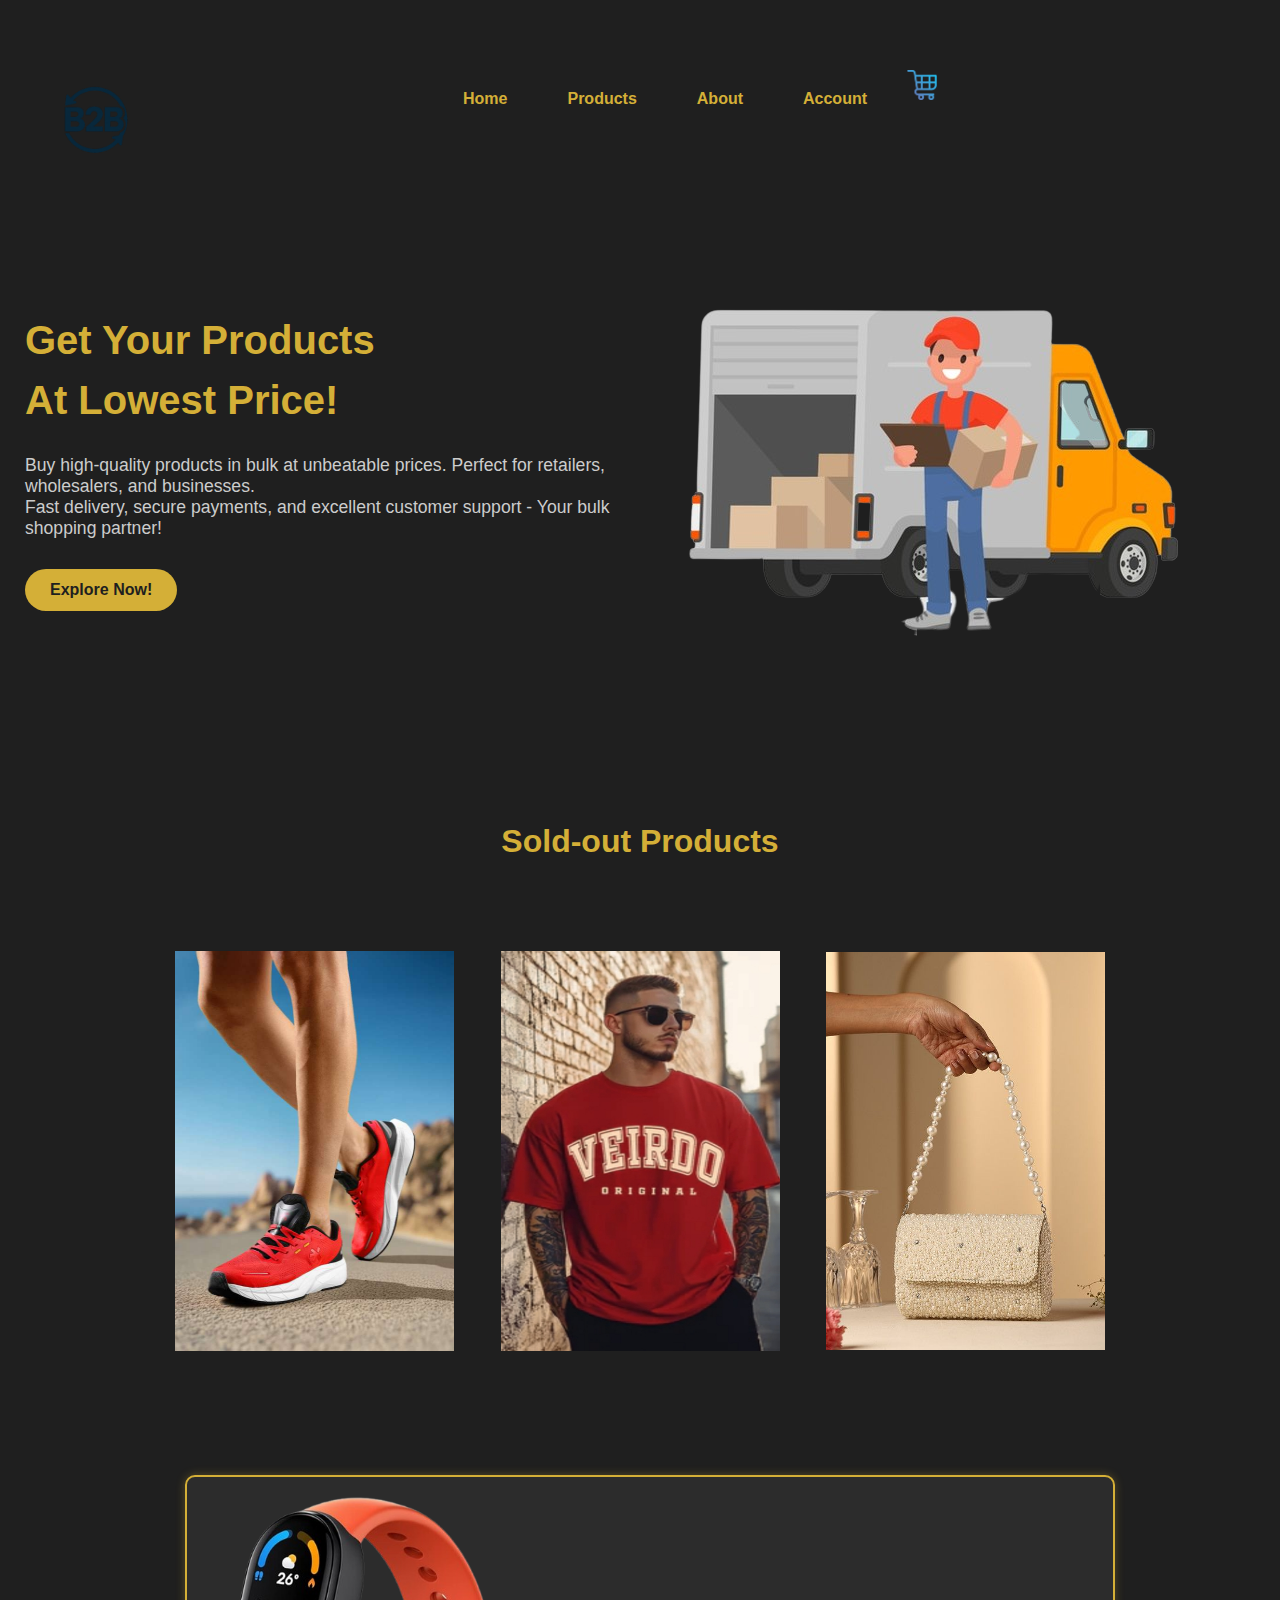
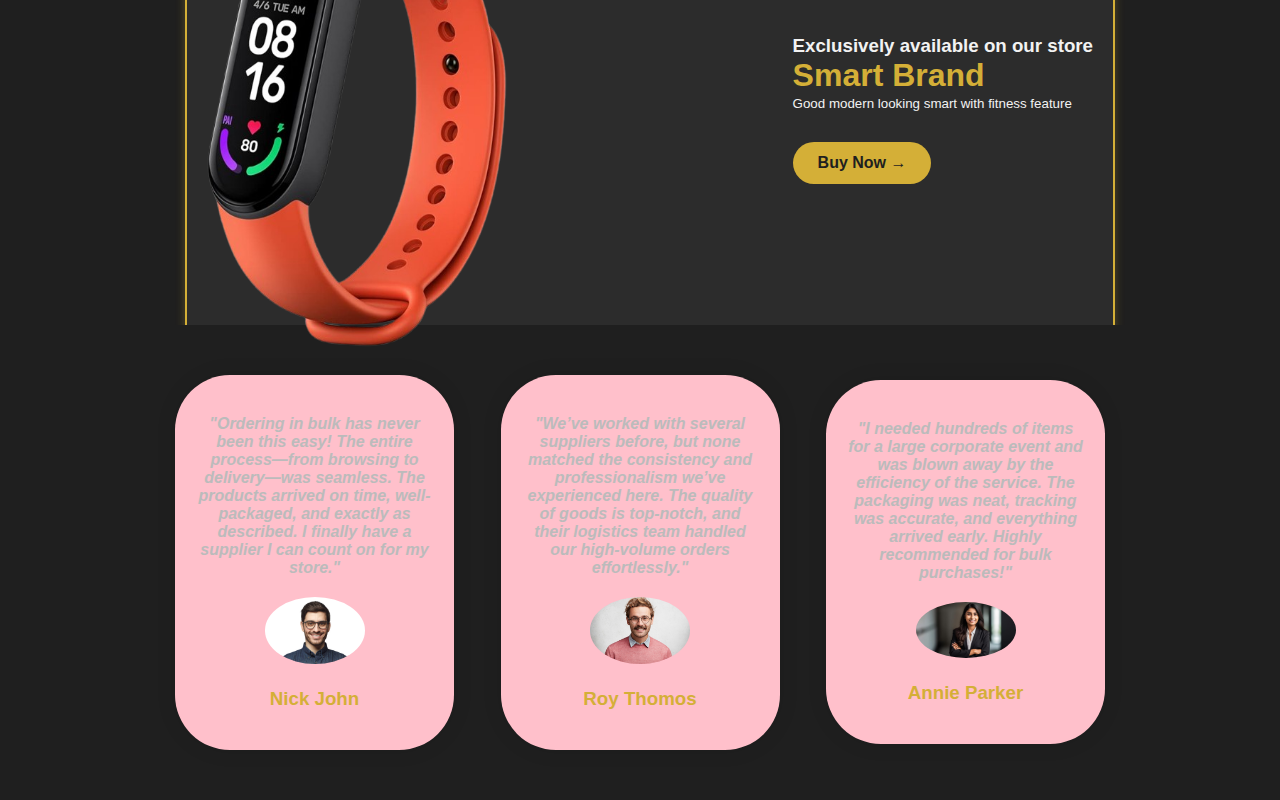
<file: index.html>
<!DOCTYPE html><html lang="en">
<head>
  <meta charset="UTF-8">
  <meta name="viewport" content="width=device-width, initial-scale=1.0">
  <title>B2B | Ecommerce Website</title>
  <link rel="stylesheet" href="shopping.css">
  <style>
    :root {
      --primary: #1f1f1f;
      --accent: #d4af37;
      --text: #f2f2f2;
      --bg-light: #2c2c2c;
    }
    body {
      background: var(--primary);
      color: var(--text);
      font-family: 'Segoe UI', sans-serif;
      margin: 0;
      padding: 0;
    }
    a {
      text-decoration: none;
    }
    .header, .offer, .testimonial {
      background: var(--primary);
      padding: 50px 0;
    }
    .btn {
      background: var(--accent);
      color: var(--primary);
      padding: 12px 25px;
      font-weight: bold;
      border-radius: 30px;
      transition: transform 0.3s ease, box-shadow 0.3s ease;
      display: inline-block;
    }
    .btn:hover {
      transform: scale(1.05);
      box-shadow: 0 0 12px var(--accent);
    }
    .navbar ul {
      list-style-type: none;
      display: flex;
      gap: 20px;
      justify-content: center;
      padding: 0;
    }
    .navbar ul li a {
      color: var(--accent);
      font-weight: bold;
    }
    .navbar ul li a:hover {
      text-shadow: 0 0 5px var(--accent);
    }
    .col-2 h1 {
      font-size: 2.5em;
      color: var(--accent);
    }
    .col-2 p {
      font-size: 1.1em;
      color: #ccc;
    }
    h2.title, h1.e {
      color: var(--accent);
      text-align: center;
      margin-top: 30px;
    }
    h6 {
      color: #aaa;
    }
    .testimonial p.pp {
      font-style: italic;
      color: #bbb;
    }
    .testimonial .h {
      color: var(--accent);
    }
    .exclusive-product {
      border: 2px solid var(--accent);
      background: var(--bg-light);
      border-radius: 10px;
      padding: 20px;
      box-shadow: 0 0 10px rgba(212, 175, 55, 0.3);
    }
    .exclusive-product h1 {
      color: var(--accent) !important;
    }
  </style>
</head>
<body>
  <div class="header">
    <div class="container">
      <div class="navbar">
  <div class="logo">
    <img src="logo.png" width="100px" />
  </div>
       
  <span class="menu-toggle" onclick="toggleMenu()">☰</span>
  <nav id="navLinks">
    <ul>
      <li><a href="index.html"><b>Home</b></a></li>
      <li><a href="products all.html"><b>Products</b></a></li>
      <li><a href="about .html"><b>About</b></a></li>
          <li><a href="account.html"><b>Account</b></a></li>
     <a href="Cart.html">
          <img src="cart.png" width="30px" height="30px">
        </a>  
    </ul>
    
  </nav>
</div>
      <div class="row">
        <div class="col-2">
          <h1>Get Your Products<br> At Lowest Price!</h1>
          <p>Buy high-quality products in bulk at unbeatable prices.
            Perfect for retailers, wholesalers, and businesses.<br>
            Fast delivery, secure payments, and excellent customer support -
            Your bulk shopping partner!</p>
          <a href="products all.html" class="btn">Explore Now!</a>
        </div>
        <div class="col-2">
          <img src="rcb.png" alt="Promotional Image">
        </div>
      </div>
    </div>
  </div>  <h1 class="e">Sold-out Products</h1>
  <div class="categories">
    <div class="small-container">
      <div class="row">
        <div class="col-3">
          <img src="2.jpg" height="400px">
        </div>
        <div class="col-3">
          <img src="1.jpg" height="400px">
        </div>
        <div class="col-3">
          <img src="d3.jpg">
        </div>
      </div>
    </div>
  </div>  
  </div>  <div class="offer">
    <div class="small-container">
      <div class="row exclusive-product">
        <div class="col--2">
          <img src="mismt1.png" width="300px" height="450px">
        </div>
        <div class="col.-2">
          <h3>Exclusively available on our store</h3>
          <h1 class="smt">Smart Brand</h1>
          <small>Good modern looking smart with fitness feature</small><br>
          <a href="mi .html" class="btn">Buy Now →</a>
        </div>
      </div>
    </div>
  </div>  <div class="testimonial">
    <div class="small-container">
      <div class="row">
        <div class="col--3">
          <p class="pp">"Ordering in bulk has never been this easy! The entire process—from browsing to delivery—was seamless. The products arrived on time, well-packaged, and exactly as described. I finally have a supplier I can count on for my store."</p>
          <img src="user1.jpg">
          <h3 class="h">Nick John</h3>
        </div>
        <div class="col--3">
          <p class="pp">"We’ve worked with several suppliers before, but none matched the consistency and professionalism we’ve experienced here. The quality of goods is top-notch, and their logistics team handled our high-volume orders effortlessly."</p>
          <img src="user2.jpg">
          <h3 class="h">Roy Thomos</h3>
        </div>
        <div class="col--3">
          <p class="pp">"I needed hundreds of items for a large corporate event and was blown away by the efficiency of the service. The packaging was neat, tracking was accurate, and everything arrived early. Highly recommended for bulk purchases!"</p>
          <img src="user3.jpg">
          <h3 class="h">Annie Parker</h3>
        </div>
      </div>
    </div>
  </div>
  <script>
  function toggleMenu() {
    document.getElementById("navLinks").classList.toggle("active");
  }
</script>
</body>
<style>
a:
{color:gold;
}
</style>
</html>
</file>
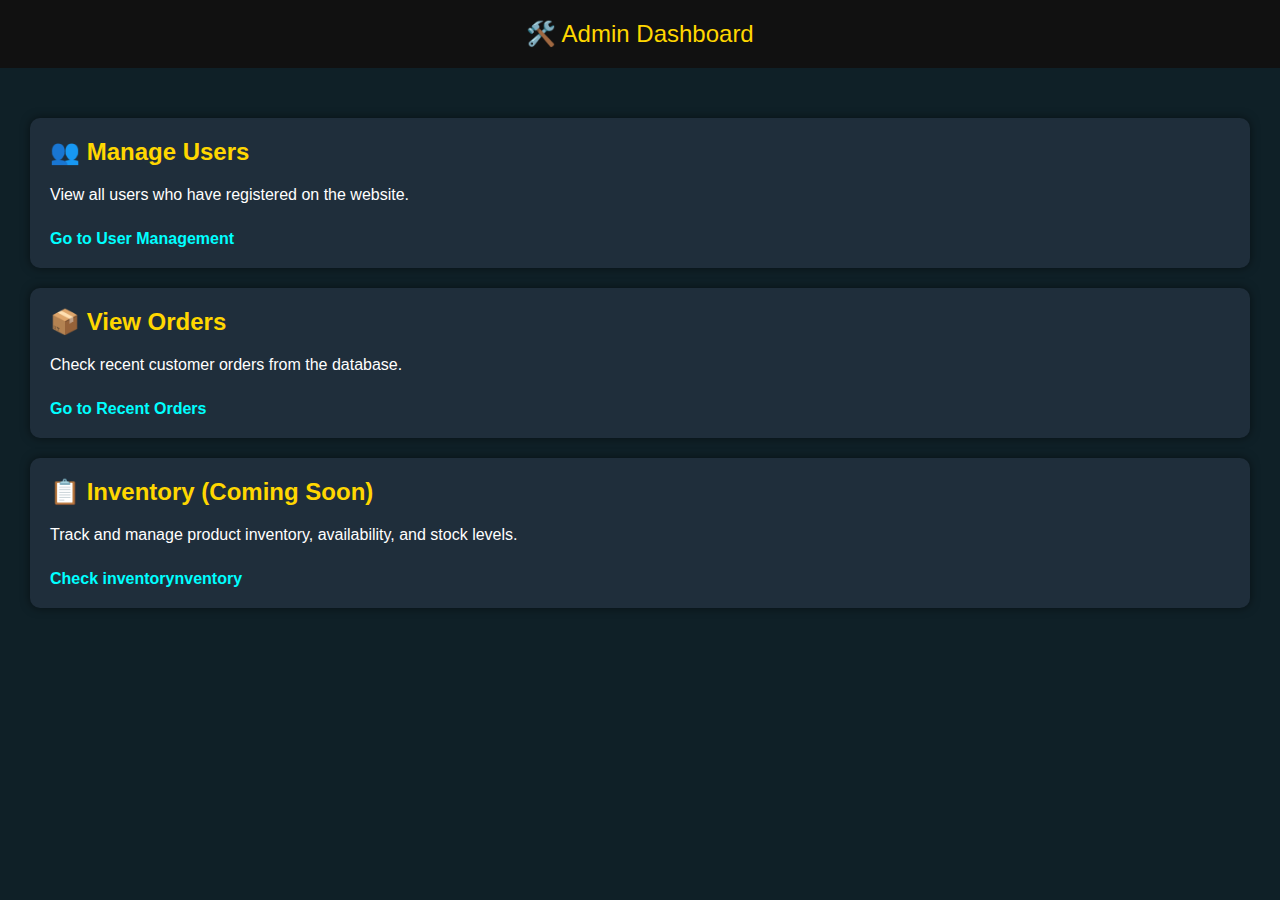
<file: adminpage.html>
<!DOCTYPE html>
<html lang="en">
<head>
  <meta charset="UTF-8" />
  <meta name="viewport" content="width=device-width, initial-scale=1.0" />
  <title>Admin Dashboard</title>

  <style>
    body {
      font-family: 'Segoe UI', sans-serif;
      background-color: #0f2027;
      color: white;
      margin: 0;
      padding: 0;
    }

    header {
      background-color: #111;
      padding: 20px;
      text-align: center;
      color: gold;
      font-size: 24px;
    }

    .container {
      padding: 30px;
    }

    .link-box {
      background-color: #1f2e3b;
      padding: 20px;
      border-radius: 10px;
      margin: 20px 0;
      box-shadow: 0 0 10px rgba(0,0,0,0.5);
    }

    .link-box h2 {
      margin-top: 0;
      color: gold;
    }

    .link-box a {
      display: inline-block;
      margin-top: 10px;
      color: cyan;
      text-decoration: none;
      font-weight: bold;
    }

    .link-box a:hover {
      text-decoration: underline;
    }
  </style>
</head>
<body>

  <header>🛠️ Admin Dashboard</header>

  <div class="container">
    <div class="link-box">
      <h2>👥 Manage Users</h2>
      <p>View all users who have registered on the website.</p>
      <a href="login admin.html">Go to User Management</a>
    </div>

    <div class="link-box">
      <h2>📦 View Orders</h2>
      <p>Check recent customer orders from the database.</p>
      <a href="admin.html">Go to Recent Orders</a>
    </div>

    <div class="link-box">
      <h2>📋 Inventory (Coming Soon)</h2>
      <p>Track and manage product inventory, availability, and stock levels.</p>
      <a href="inventory.html">Check inventory<b></b>nventory</a>
    </div>
  </div>

</body>
</html>
</file>
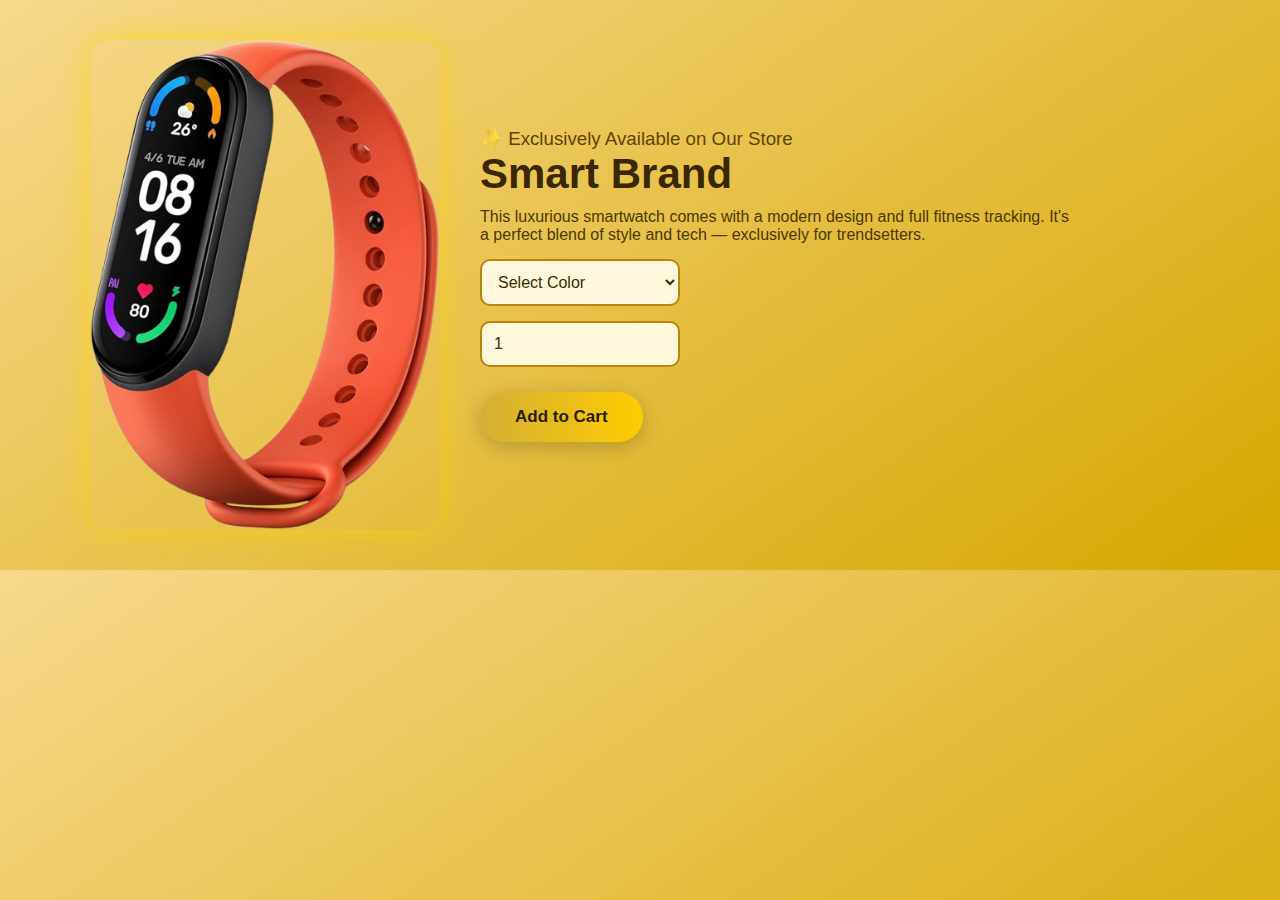
<file: mi .html>
<!DOCTYPE html>
<html lang="en">
<head>
  <meta charset="UTF-8">
  <title>Smart Brand | Premium Watch</title>
  <link rel="stylesheet" href="shopping.css">
  <style>
    * {
      box-sizing: border-box;
    }

    body {
      margin: 0;
      padding: 0;
      background: linear-gradient(145deg, #f7d98c, #d6a700);
      font-family: 'Segoe UI', Tahoma, Geneva, Verdana, sans-serif;
      color: #2c1f00;
      padding: 40px 20px;
      overflow-x: hidden;
    }

    .golden-glow {
      max-width: 1100px;
      margin: auto;
      display: flex;
      gap: 40px;
      align-items: center;
      animation: fadeInUp 1.2s ease;
    }

    .golden-glow img {
      width: 350px;
      height: auto;
      border-radius: 20px;
      box-shadow: 0 0 30px rgba(255, 215, 0, 0.6);
      animation: pulse 2.5s infinite ease-in-out;
    }

    .product-info {
      max-width: 600px;
    }

    .product-info h1 {
      font-size: 42px;
      color: #3b2800;
      margin-bottom: 10px;
    }

    .product-info h3 {
      font-weight: 400;
      color: #5f4400;
    }

    .product-info p {
      margin-top: 10px;
      font-size: 16px;
      color: #4b3900;
    }

    select, input[type="number"] {
      padding: 12px;
      font-size: 16px;
      border: 2px solid #b8860b;
      background: #fff8dc;
      color: #3b2b00;
      border-radius: 10px;
      margin-top: 15px;
      outline: none;
      width: 200px;
    }

    .exclusive-btn {
      display: inline-block;
      margin-top: 25px;
      padding: 15px 35px;
      font-size: 17px;
      font-weight: bold;
      background: linear-gradient(to right, #d4af37, #ffcc00);
      border: none;
      border-radius: 50px;
      color: #2b1d00;
      box-shadow: 0 5px 20px rgba(0,0,0,0.2);
      transition: 0.4s ease-in-out;
      cursor: pointer;
    }

    .exclusive-btn:hover {
      transform: scale(1.05);
      background: linear-gradient(to right, #ffdb4d, #ffe066);
      box-shadow: 0 0 20px 5px rgba(255, 236, 139, 0.7);
    }

    @keyframes pulse {
      0%, 100% { transform: scale(1); box-shadow: 0 0 20px rgba(255, 215, 0, 0.4); }
      50% { transform: scale(1.03); box-shadow: 0 0 30px rgba(255, 215, 0, 0.7); }
    }

    @keyframes fadeInUp {
      from { opacity: 0; transform: translateY(40px); }
      to { opacity: 1; transform: translateY(0); }
    }

    @media (max-width: 768px) {
      .golden-glow {
        flex-direction: column;
        text-align: center;
      }
    }
  </style>
</head>
<body>

  <div class="golden-glow">
    <img src="mismt1.png" alt="Smart Brand Watch">

    <div class="product-info">
      <h3>✨ Exclusively Available on Our Store</h3>
      <h1>Smart Brand</h1>
      <p>This luxurious smartwatch comes with a modern design and full fitness tracking. It's a perfect blend of style and tech — exclusively for trendsetters.</p>

      <select id="watchColor">
        <option>Select Color</option>
        <option>Gold</option>
        <option>Rose Gold</option>
        <option>Matte Black</option>
      </select><br>

      <input type="number" id="quantity" value="1" min="1"><br>

      <button class="exclusive-btn" onclick="addToCart()">Add to Cart</button>
    </div>
  </div>

  <script>
    function addToCart() {
      const product = {
        name: "Smart Brand Watch",
        price: 25.0,
        quantity: parseInt(document.getElementById("quantity").value),
        color: document.getElementById("watchColor").value,
        image: "mismt1.png"
      };

      if (product.color === "Select Color") {
        alert("Please select a color.");
        return;
      }

      let cart = JSON.parse(localStorage.getItem("cart")) || [];
      const existing = cart.find(item => item.name === product.name && item.color === product.color);

      if (existing) {
        existing.quantity += product.quantity;
      } else {
        cart.push(product);
      }

      localStorage.setItem("cart", JSON.stringify(cart));
      alert("🛒 Added to cart!");
    }
  </script>

</body>
</html>
</file>
<file: shopping.css>
*{
  margin: 0;
  padding: 0;
  box-sizing: border-box;
}
.container{
  max-width: 1300px;
  margin:auto;
  padding-right:25px;
  padding-left:25px;
}
.navbar{
  display:flex;
  align-items: ceneter;
  padding:20px;
}
nav{
  flex:1;
  text-align:right;
}
nav ul{
  display: inline-block;
  list-style-type: none;
}
nav ul li{
  display: inline-block;
  margin:20px;
}
a:hover{
  color:#ff523b;
}
a{
  text-decoration: none;
  color:black;
}
p{
  color:black;
}
h6{
  font-weight:600;
}
.row{
  display: flex;
  align-items: center;
  flex-wrap: wrap;
  justify-content: space-around;
}
.col-2{
  flex-basis: 50%;
  min-width: 300px;
}
.col-2 img{
  max-width:100%;
padding:50px 0
}
.col-2 h1{
  font-size:50px;
  line-height: 60px;
  margin: 25px 0;
}
.btn{
  display:inline-block;
  background:#ff523b;
  color:#fff;
  padding: 8px 30px;
  margin:30px 0;
  border-radius: 30px;
  transition: background 0.5s;
}
.btn:hover{
  background: #C06B3E;
  color:#fff;
}
body{
  background:radial-gradient(#fff,#ffd6d6);
}
.header .row{
  margin: 70
}
.categories{
  margin:70px 0;
}
.col-3{
  flex-basis:30%;
  min-width:250px
}

.col-3 img{
  width:100%
}

.small-container{
  max-width: 1080px;
  margin:auto;
  padding-left: 75px;
  padding-right: 75px;
}
.col-4{
  flex-basis:25%;
  padding: 10px;
  min-width: 200px;
  margin-bottom: 50px;
}
.col-4 img{
  width:100%;
}
.title{
  text-align:center
  margin: 0 auto 80px;
  position: relative;
  line-height: 60px;
  color: #555;
}
.title::after{
  content:'';
  background:#ff523b;
  width:80px;
  height:5px;
  border-radius: 5px;
  position: absolute;
  bottom:0;
  left:50%;
  transform: translatex(-50%);
}
h4{
  color:chocolate;
  font-weight:strong;
}
h4:hover{
  color: #555;
  transition: color 0.5s;
}
.col-4 p{
  font-size: 10px;
}
.small-container h2:hover{
  color:#ff523b;
  transition: color 1s;
}
.e{
  text-align:center;
  margin: 0 auto 80px;
  position: relative;
  line-height: 60px;
  color: #555;
}
.e:hover{
  color:#ff523b ;
  transition:color 1s;
}
.col-4:hover{
  transform: translateY(-10px);
transition: transform 1s;
}
/*------offer------*/
.offer{
  width:1300px;
  height: 500px;
  background-color: #D6C3A8;
  padding: 30px 0;
}
.col--2:hover{
  transform: translateY(-25px);
  transition:transform 1s;
}
.smt:hover{ 
  color:#555
}
.pp{
  color:  darkslategray;
  font-weight: bolder ;
}
.h{
  
  color: black;
  font-weight: bolder;
}
.h:hover{
  color:#555;
  font-weight: normal;
}
/*-------testimonial-------*/
.testimonial{
  padding-top: 100px;
}
.col--3{
  background: pink;
  flex-basis:30%;
  min-width:250px;
 text-align:center;
  padding:40px 20px;
box-shadow:0 0 20px 0px rgba(0,0,0,0.1);
  border-radius:55px;
cursor:pointer; 
 transition: transform 0.5s;  
}

.col--3 img{
  width:100px;
  margin:20px;
  border-radius:50%;
}
.testimonial .col--3:hover{
  transform: translateY(-100px);
 
}
/*------alla products------*/
.row-2{
  justify-content:space-between;
  margin:100px auto 50px;
}
select{
  border: 1px solid #ff523b;
padding:5px;  
}
select:focus{
  outline:none;
}
.page-btn{
  margin:0 auto 80px;
  
}
.page-btn a{
  display:inline-block;
  border:1px solid black;
margin-left:10px;
  width:40px;
  height:40px;
  text-align:center;
  line-height:40px;
  cursor:pointer;
  
}
.page-btn span {
  
  display:inline-block;
  border:1px solid black;
margin-left:70px;
  width:40px;
  height:40px;
  text-align:center;
  line-height:40px;
  cursor:pointer;
  
}

.page-btn a:hover{
  display:inline-block;
margin-left:10px;
  width:40px;
  height:40px;
  text-align:center;
  line-height:40px;
  cursor:pointer;
  background-color:chocolate;
  color: white;
  
}
.sso{
  width:70px;
  height:30px;
}
.ddo{
  width:30px;
  height:30px;
  box-sizing: 20px 25px;
  box-shadow: black 3px solid;
  background-color: tomato;
  color: black;
  border:none;
  text-align:center;
}
.ddo:hover{
  background-color: pink;
  color:white;
  border:none;
}
/*------cart-------*/
.cart-page{
  margin
}



 .submit-btn {
      width: 100%;
      padding: 15px;
      background: linear-gradient(to right, #ffd700, #ffcc00);
      border: none;
      border-radius: 30px;
      color: #111;
      font-weight: bold;
      font-size: 16px;
      cursor: pointer;
      position: relative;
      overflow: hidden;
      transition: 0.3s ease;
    }
    .submit-btn::before {
      content: '';
      position: absolute;
      top: 0;
      left: -100%;
      width: 100%;
      height: 100%;
      background: radial-gradient(circle, rgba(255,215,0,0.6) 0%, transparent 70%);
      transition: left 0.5s ease;
    }
    .submit-btn:hover::before {
      left: 100%;
    }
    .submit-btn:hover {
      box-shadow: 0 0 15px #ffd700, 0 0 25px #ffcc00, 0 0 35px gold;
      transform: scale(1.05);
    }
    .toggle {
      text-align: center;
      color: lightgray;
      margin-top: 15px;
      cursor: pointer;
    }
    .message {
      text-align: center;
      margin-top: 10px;
      font-size: 14px;
    }
.row {
  display: flex;
  flex-wrap: wrap;
  justify-content: space-between;
}

.col-4 {
  flex: 1 1 30%;
  margin: 10px;
}
/* Mobile layout */
@media only screen and (max-width: 768px) {
  .row {
    flex-direction: column;
  }

  .col-4, .col-3, .col-2, .col--2, .col---2, .col--3 {
    flex: 1 1 100%;
    max-width: 100%;
    text-align: center;
    margin: 10px 0;
  }

  .navbar {
    flex-direction: column;
    align-items: center;
  }

  .navbar ul {
    flex-direction: column;
    gap: 10px;
    text-align: center;
  }

  .navbar ul li {
    margin: 10px 0;
  }

  .navbar ul li a {
    font-size: 16px;
  }

  .logo img {
    width: 80px;
  }

  img {
    max-width: 100%;
    height: auto;
  }

  .btn {
    width: 90%;
  }

  .header {
    padding: 20px 0;
  }

  .small-container {
    padding: 10px;
  }

  .page-btn span {
    margin: 10px;
  }

  .offer {
    width: 100%;
    height: auto;
    padding: 20px;
  }
}


.menu-toggle {
  display: none;
  font-size: 28px;
  cursor: pointer;
  color: #ff523b;
  padding: 10px;
}

@media only screen and (max-width: 768px) {
  .menu-toggle {
    display: block;
  }

  nav {
    display: none;
    width: 100%;
  }

  nav.active {
    display: block;
  }

  nav ul {
    flex-direction: column;
    text-align: center;
    padding: 10px 0;
  }

  nav ul li {
    margin: 10px 0;
  }
}
</file>
